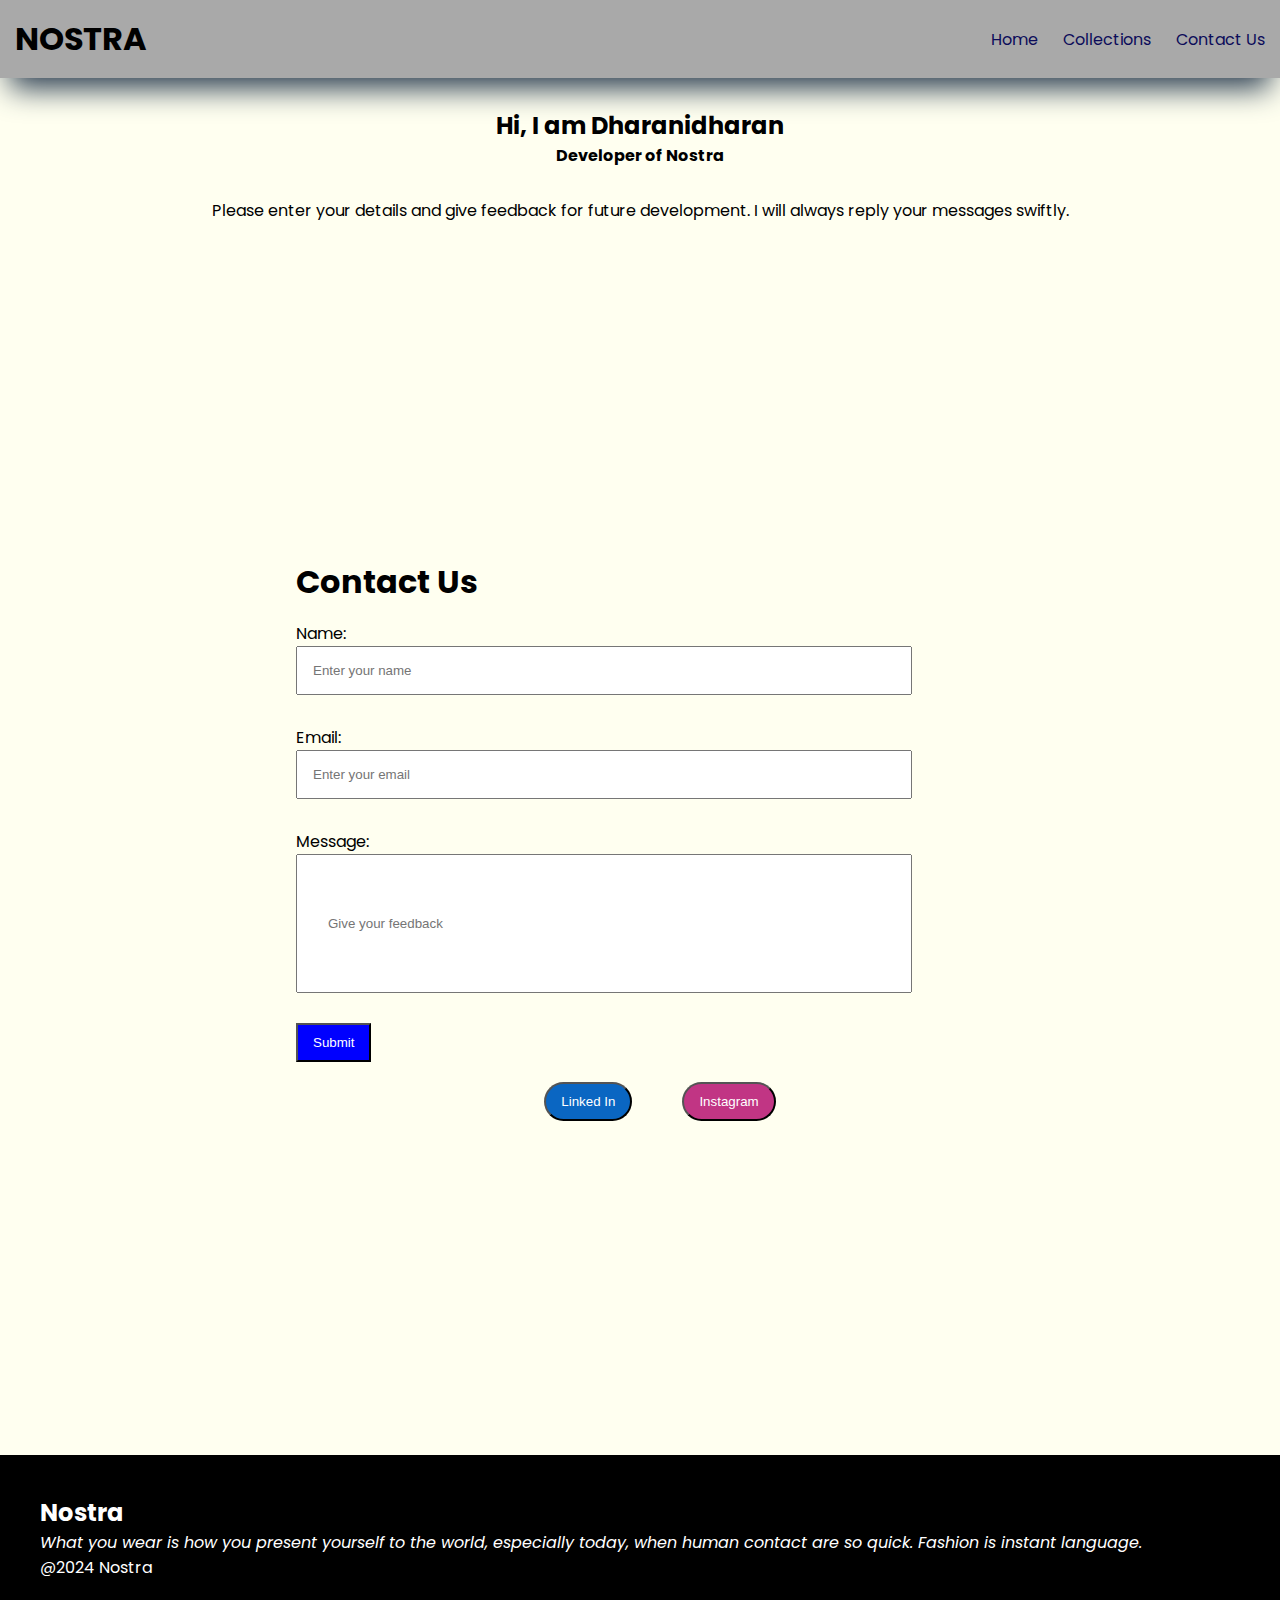
<file: contact.html>
<!DOCTYPE html>
<html lang="en">
<head>
    <meta charset="UTF-8">
    <meta name="viewport" content="width=device-width, initial-scale=1.0">
    <title>Nostra</title>
            <!--Google Fonts-->
        <link rel="preconnect" href="https://fonts.googleapis.com">
        <link rel="preconnect" href="https://fonts.gstatic.com" crossorigin>
        <link href="https://fonts.googleapis.com/css2?family=Poppins:ital,wght@0,100;0,200;0,300;0,400;0,500;0,600;0,700;0,800;0,900;1,100;1,200;1,300;1,400;1,500;1,600;1,700;1,800;1,900&display=swap" rel="stylesheet">
            <!--Css fonts-->
        <link rel="stylesheet" href="style.css">
            <!--Font awesome cdn link-->
            <link rel="stylesheet" href="https://cdnjs.cloudflare.com/ajax/libs/font-awesome/6.5.1/css/all.min.css" integrity="sha512-DTOQO9RWCH3ppGqcWaEA1BIZOC6xxalwEsw9c2QQeAIftl+Vegovlnee1c9QX4TctnWMn13TZye+giMm8e2LwA==" crossorigin="anonymous" referrerpolicy="no-referrer" />

        <script src="index.js" defer></script>
</head>
<body>
    <nav class="navbar">
        <h1>NOSTRA</h1>

        <div class="navbar-links">
            <p class="link1"><a href="index.html">Home</a></p>
            <p class="link2"><a href="collection.html">Collections</a></p>
            <p class="link3"><a href="contact.html">Contact Us</a></p>
        </div>

        <div class="navbar-menu" onclick="shownav()">
            <i style="font-size:24px" class="fa">&#xf0c9;</i> 
        </div>
     </nav>

    <!--SIDE navbar-->
    <div class="side-navbar">
        <p style="text-align: right;" onclick="exitnav()"> &#x2716;</p>
        
        <div class="sidenavbar-links" style="margin-bottom: 30px;">
            <p class="link1"><a href="index.html">Home</a></p>
            <p class="link2"><a href="collection.html">Collections</a></p>
            <p class="link3"><a href="contact.html">Contact Us</a></p>
        </div>
    </div>

    <div class="developer-section">
    <h2>Hi, I am Dharanidharan</h2>

    <h4>
        Developer of Nostra
    </h4>
    
   
    <p>
        Please enter your details and give feedback for future development. I will always reply your messages swiftly.
    </p>
</div>
    
    <form class="contact-form" action="https://formspree.io/f/xdoqzjjl" method="post">
    <div class="Contact-container">
        <div class="Contact">
            <h1>Contact Us</h1>
        </div>

        <div >
            <label>Name:</label><br>
            <input class="Name" type="text"  placeholder="Enter your name"  name="name" required>
        </div>

        <div >
            <label >Email:</label><br>
            <input class="Email"type="email" placeholder="Enter your email" name="email" required> 
        </div>

        <div>
            <label>Message:</label><br>
            <input class="Message" type="text" placeholder="Give your feedback" name="message" required>
        </div>
        <div>
            <input type="hidden" name="_replyto" value="dharanidharannm22it@psnacet.edu.in">
            <button class="submit-button" type="submit">Submit</button>
        </div>
        <div class="socialMedia">
        <div>
            <Button class="LinkedIn"><a href="https://www.linkedin.com/in/n-m-dharani-dharan-a806b4270/">Linked In</a></Button>
        </div>
        <div>
            <button class="Instagram"><a href="https://www.instagram.com/_d_h_a_r_a_n_07/">Instagram</a></button>
        </div> 
    </div>
    </div>
</form>
  
   
            

    <!--FOOTER-->
        <div class="footer">
            <div>
                
                <h2 >Nostra</h2>
                <p>                   <i> What you wear is how you present yourself to the world, especially today, when human contact are so quick. Fashion is instant language.</i>
                </p>
                <div class="icon-container">
                    <i class="fa fa-whatsapp"></i>
                    <i class="fa-brands fab fa-instagram"></i>
                    <i class="fa-brands fab fa-whatsapp"></i>
                    <i class="fa-brands fab fa-twitter"></i>
                
                </div>
                <p>@2024 Nostra</p>
            </div>
            
        </div>
            
       
    

    
    
</body>
</html>
</file>
<file: style.css>
*{
    padding: 0;
    margin: 0;
}

body{
    font-family: 'Poppins', sans-serif;
    background-color: ivory
}

.navbar{
    display: flex;
    justify-content: space-between;
    align-items: center;
    padding: 15px;
    box-shadow: rgb(38, 57, 77) 0px 20px 30px -10px;
    background-color: darkgray
}


.navbar-links{
    display: flex;
    column-gap: 25px;
    

}

.navbar-links a{
    text-decoration: none;
    color: rgb(12, 12, 90);
}

.navbar-links a:hover{
    text-decoration: underline;
    color: ivory;

}

.navbar-menu{
    display: none;
    
}


/*side navbar */
.side-navbar{
    background-color: black;
    width: 50%;
    height: 100%;
    position:fixed; /* fixed at place when user scrolls */
    top: 0;
    left: 0;
    padding:20px;
    color: white;
    transition: 2s;
    left: -60%;

}



.sidenavbar-links a{
    color: white;
    text-decoration: none;
   
}

.sidenavbar-links a:hover{
    text-decoration: underline;
}

.header{
    justify-content: center;
    display: flex;
    gap: 50px;
    padding: 50px;
}

.header img{
    border-radius: 20px;  
   box-shadow: 5px 5px rgb(126, 126, 126);
}

.header-btn{
    padding-left: 20px;
    padding-top: 10px;
    padding-bottom: 10px;
    padding-right: 20px;
    margin-top: 10px;
    border-radius: 10px;
    background-color: black;
}
.header-btn:hover{
    background-color: blue;
    color: white;
}
.header-btn a{
    color: white;
    text-decoration: none;

}
/*service section */

.service{
    padding: 20px;
}
.service-container-1{
    display: flex;
    justify-content: space-between;
    align-items: center;
}
.service-container-2{
    display: flex;
    justify-content: space-between;
    align-items: center;
    gap: 10px;
    margin-top: 25px;
}
.service-container-2 div{
    background-color: rgb(218, 217, 216);
    border-radius: 10px;
    padding: 10px;
    margin-bottom: 30px;
}


/*New arrival section */

.new-arrival{
    display: flex;
    justify-content: space-around;
    flex-wrap: wrap;
}
.new-arrival-container{
    position: relative;
    flex-basis: 20%; 
}

.new-arrival-container img{
   border-radius: 20px;  
   box-shadow: 5px 5px rgb(126, 126, 126);
}
.new-arrival-btn{
    padding-left: 10%;
    padding-right: 10%;
    padding-top: 5%;
    padding-bottom: 5%;
    margin-top: 10px;
    color: black;
    position: absolute;
    top: 40%;
    left:20%;
    border-radius: 20px;
}
.new-arrival-btn:hover{
    background-color: black;
    color: white;
}

/*newsletter*/

.news{
    display: flex;
    flex-direction: column;
    text-align: center;
    margin-top: 20px;
}
.news input{
    padding: 10px;
    width: 80vw;
    margin-top: 10px;
    border: solid black 4px;
    
    border-radius: 10px;
    
}
.news button{
    margin-top: 10px;
    padding: 10px;
    background-color: black;
    color: white;
    border-radius: 10px;
}

.footer{
    margin-top: 20px;
    padding: 40px;
    background-color: black;
    color: white;
}

/*collection page*/

.collection-section{
    margin-top: 10px;
}

.collection-search{
    width: 80%;
    margin-top: 10px;
    padding: 10px;
    border: solid black 5px;
    border-radius: 20px;
    align-items: center;
    margin: auto;
}

.collection-search input{
    border: none;
    background-color: transparent;
    width: 100% ;
}

.collection-search input:focus{
    outline: none;
    
}

.collections{
    display: flex;
    justify-content: space-around;
    flex-wrap: wrap;
    padding: 20px;
    gap: 20px;
   
}

.products{
    flex-basis: 20%;  /*for align 8x8 in correct format*/
    text-align: center;
}
.products img{
    border-radius: 20px;
    box-shadow: 5px 5px rgb(115, 121, 122);
}

/*Contact section */
.Contact-container{
    text-align: center;
    justify-content: center;
    height: 80vh; /* This ensures the container takes up the full height of the viewport */
    display: flex;
    flex-direction: column;
   
    margin-top: 20%;
    margin-bottom: 20%;
    margin-left: 20%;
    margin-right: 20%;
    text-align: left;
    padding-left: 40px;
    
}
.Contact{
    margin-bottom: 15px;
}
.Name,.Email{
    width: 80%;
    padding: 15px;
    margin-bottom: 30px;
}
.Message{
    width: 80%;
    padding-left: 30px;
    padding-top: 60px;
    padding-bottom: 60px;
}

.submit-button{
    margin-top: 30px;
    padding-left: 15px;
    padding-right: 15px;
    padding-top: 10px;
    padding-bottom: 10px;
    background-color: blue;
    color: white;
}

.submit-button:hover{
    background-color: rgb(3, 172, 71);
    color: white;
}

.socialMedia{
    justify-content: center;
    display: flex;
    gap: 50px;
    
}


.LinkedIn{
    margin-top: 20px;
    padding-left: 15px;
    padding-right: 15px;
    padding-top: 10px;
    padding-bottom: 10px; 
    border-radius: 40px;
    background-color: rgb(10, 102, 194);
    
}
.LinkedIn a, .Instagram a{
    text-decoration: none;
    color: white;
}
    
.Instagram{
    margin-top: 20px;
    padding-left: 15px;
    padding-right: 15px;
    padding-top: 10px;
    padding-bottom: 10px;
    border-radius: 40px;
    text-decoration: none;
    background-color: #C13584;
    
}

.developer-section{
    text-align: center;
    margin-top: 30px;
}

.developer-section p{
    margin-top: 30px;
}


/* Media Query */

@media screen and (max-width:600px){
    .navbar-menu{
        display:block;
    }

    .navbar-links{
        display: none;
    }

    .header-img{
        display: none;
    }
    .service-container-1{
        display: none;
    }
    .service-container-2{
        flex-direction: column;
    }
    
    /*social media content in contact list*/
    .socialMedia{
        right: 10%;

    }
}
</file>
